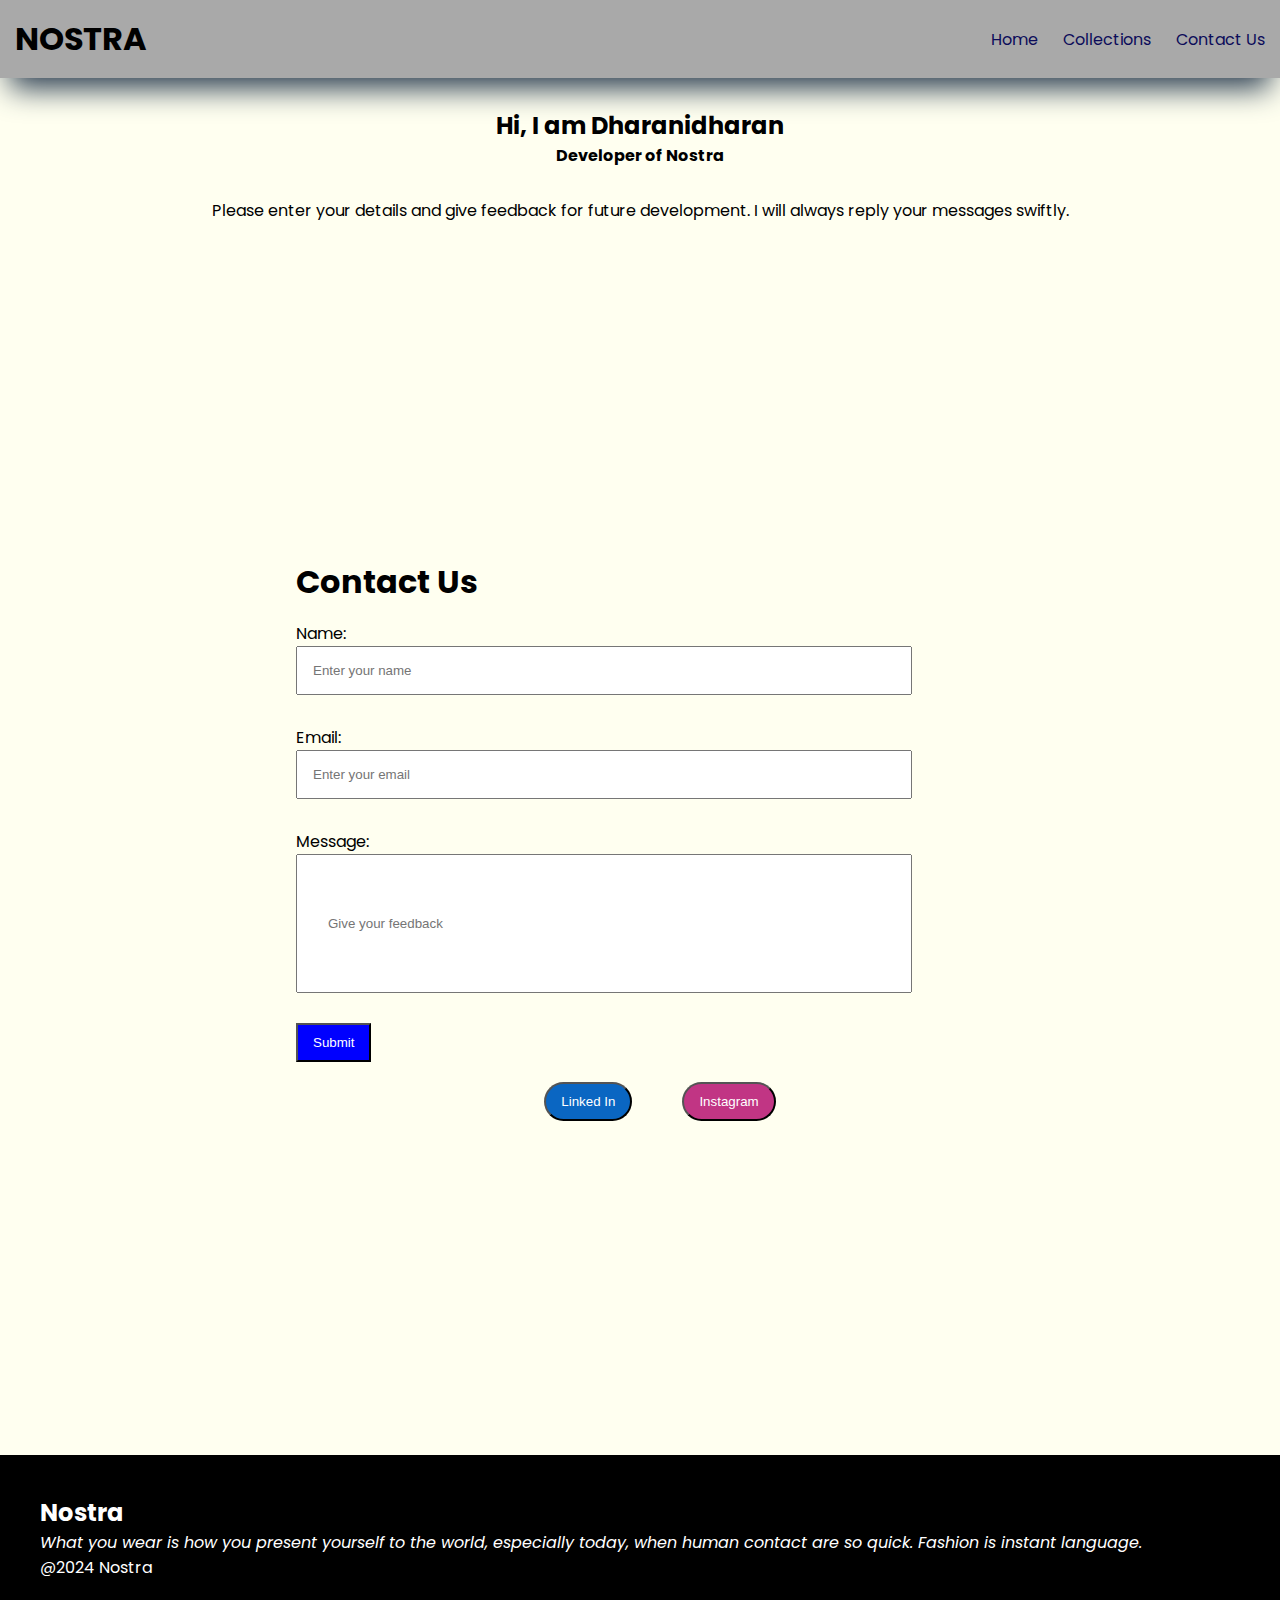
<file: contact.html>
<!DOCTYPE html>
<html lang="en">
<head>
    <meta charset="UTF-8">
    <meta name="viewport" content="width=device-width, initial-scale=1.0">
    <title>Nostra</title>
            <!--Google Fonts-->
        <link rel="preconnect" href="https://fonts.googleapis.com">
        <link rel="preconnect" href="https://fonts.gstatic.com" crossorigin>
        <link href="https://fonts.googleapis.com/css2?family=Poppins:ital,wght@0,100;0,200;0,300;0,400;0,500;0,600;0,700;0,800;0,900;1,100;1,200;1,300;1,400;1,500;1,600;1,700;1,800;1,900&display=swap" rel="stylesheet">
            <!--Css fonts-->
        <link rel="stylesheet" href="style.css">
            <!--Font awesome cdn link-->
            <link rel="stylesheet" href="https://cdnjs.cloudflare.com/ajax/libs/font-awesome/6.5.1/css/all.min.css" integrity="sha512-DTOQO9RWCH3ppGqcWaEA1BIZOC6xxalwEsw9c2QQeAIftl+Vegovlnee1c9QX4TctnWMn13TZye+giMm8e2LwA==" crossorigin="anonymous" referrerpolicy="no-referrer" />

        <script src="index.js" defer></script>
</head>
<body>
    <nav class="navbar">
        <h1>NOSTRA</h1>

        <div class="navbar-links">
            <p class="link1"><a href="index.html">Home</a></p>
            <p class="link2"><a href="collection.html">Collections</a></p>
            <p class="link3"><a href="contact.html">Contact Us</a></p>
        </div>

        <div class="navbar-menu" onclick="shownav()">
            <i style="font-size:24px" class="fa">&#xf0c9;</i> 
        </div>
     </nav>

    <!--SIDE navbar-->
    <div class="side-navbar">
        <p style="text-align: right;" onclick="exitnav()"> &#x2716;</p>
        
        <div class="sidenavbar-links" style="margin-bottom: 30px;">
            <p class="link1"><a href="index.html">Home</a></p>
            <p class="link2"><a href="collection.html">Collections</a></p>
            <p class="link3"><a href="contact.html">Contact Us</a></p>
        </div>
    </div>

    <div class="developer-section">
    <h2>Hi, I am Dharanidharan</h2>

    <h4>
        Developer of Nostra
    </h4>
    
   
    <p>
        Please enter your details and give feedback for future development. I will always reply your messages swiftly.
    </p>
</div>
    
    <form class="contact-form" action="https://formspree.io/f/xdoqzjjl" method="post">
    <div class="Contact-container">
        <div class="Contact">
            <h1>Contact Us</h1>
        </div>

        <div >
            <label>Name:</label><br>
            <input class="Name" type="text"  placeholder="Enter your name"  name="name" required>
        </div>

        <div >
            <label >Email:</label><br>
            <input class="Email"type="email" placeholder="Enter your email" name="email" required> 
        </div>

        <div>
            <label>Message:</label><br>
            <input class="Message" type="text" placeholder="Give your feedback" name="message" required>
        </div>
        <div>
            <input type="hidden" name="_replyto" value="dharanidharannm22it@psnacet.edu.in">
            <button class="submit-button" type="submit">Submit</button>
        </div>
        <div class="socialMedia">
        <div>
            <Button class="LinkedIn"><a href="https://www.linkedin.com/in/n-m-dharani-dharan-a806b4270/">Linked In</a></Button>
        </div>
        <div>
            <button class="Instagram"><a href="https://www.instagram.com/_d_h_a_r_a_n_07/">Instagram</a></button>
        </div> 
    </div>
    </div>
</form>
  
   
            

    <!--FOOTER-->
        <div class="footer">
            <div>
                
                <h2 >Nostra</h2>
                <p>                   <i> What you wear is how you present yourself to the world, especially today, when human contact are so quick. Fashion is instant language.</i>
                </p>
                <div class="icon-container">
                    <i class="fa fa-whatsapp"></i>
                    <i class="fa-brands fab fa-instagram"></i>
                    <i class="fa-brands fab fa-whatsapp"></i>
                    <i class="fa-brands fab fa-twitter"></i>
                
                </div>
                <p>@2024 Nostra</p>
            </div>
            
        </div>
            
       
    

    
    
</body>
</html>
</file>
<file: style.css>
*{
    padding: 0;
    margin: 0;
}

body{
    font-family: 'Poppins', sans-serif;
    background-color: ivory
}

.navbar{
    display: flex;
    justify-content: space-between;
    align-items: center;
    padding: 15px;
    box-shadow: rgb(38, 57, 77) 0px 20px 30px -10px;
    background-color: darkgray
}


.navbar-links{
    display: flex;
    column-gap: 25px;
    

}

.navbar-links a{
    text-decoration: none;
    color: rgb(12, 12, 90);
}

.navbar-links a:hover{
    text-decoration: underline;
    color: ivory;

}

.navbar-menu{
    display: none;
    
}


/*side navbar */
.side-navbar{
    background-color: black;
    width: 50%;
    height: 100%;
    position:fixed; /* fixed at place when user scrolls */
    top: 0;
    left: 0;
    padding:20px;
    color: white;
    transition: 2s;
    left: -60%;

}



.sidenavbar-links a{
    color: white;
    text-decoration: none;
   
}

.sidenavbar-links a:hover{
    text-decoration: underline;
}

.header{
    justify-content: center;
    display: flex;
    gap: 50px;
    padding: 50px;
}

.header img{
    border-radius: 20px;  
   box-shadow: 5px 5px rgb(126, 126, 126);
}

.header-btn{
    padding-left: 20px;
    padding-top: 10px;
    padding-bottom: 10px;
    padding-right: 20px;
    margin-top: 10px;
    border-radius: 10px;
    background-color: black;
}
.header-btn:hover{
    background-color: blue;
    color: white;
}
.header-btn a{
    color: white;
    text-decoration: none;

}
/*service section */

.service{
    padding: 20px;
}
.service-container-1{
    display: flex;
    justify-content: space-between;
    align-items: center;
}
.service-container-2{
    display: flex;
    justify-content: space-between;
    align-items: center;
    gap: 10px;
    margin-top: 25px;
}
.service-container-2 div{
    background-color: rgb(218, 217, 216);
    border-radius: 10px;
    padding: 10px;
    margin-bottom: 30px;
}


/*New arrival section */

.new-arrival{
    display: flex;
    justify-content: space-around;
    flex-wrap: wrap;
}
.new-arrival-container{
    position: relative;
    flex-basis: 20%; 
}

.new-arrival-container img{
   border-radius: 20px;  
   box-shadow: 5px 5px rgb(126, 126, 126);
}
.new-arrival-btn{
    padding-left: 10%;
    padding-right: 10%;
    padding-top: 5%;
    padding-bottom: 5%;
    margin-top: 10px;
    color: black;
    position: absolute;
    top: 40%;
    left:20%;
    border-radius: 20px;
}
.new-arrival-btn:hover{
    background-color: black;
    color: white;
}

/*newsletter*/

.news{
    display: flex;
    flex-direction: column;
    text-align: center;
    margin-top: 20px;
}
.news input{
    padding: 10px;
    width: 80vw;
    margin-top: 10px;
    border: solid black 4px;
    
    border-radius: 10px;
    
}
.news button{
    margin-top: 10px;
    padding: 10px;
    background-color: black;
    color: white;
    border-radius: 10px;
}

.footer{
    margin-top: 20px;
    padding: 40px;
    background-color: black;
    color: white;
}

/*collection page*/

.collection-section{
    margin-top: 10px;
}

.collection-search{
    width: 80%;
    margin-top: 10px;
    padding: 10px;
    border: solid black 5px;
    border-radius: 20px;
    align-items: center;
    margin: auto;
}

.collection-search input{
    border: none;
    background-color: transparent;
    width: 100% ;
}

.collection-search input:focus{
    outline: none;
    
}

.collections{
    display: flex;
    justify-content: space-around;
    flex-wrap: wrap;
    padding: 20px;
    gap: 20px;
   
}

.products{
    flex-basis: 20%;  /*for align 8x8 in correct format*/
    text-align: center;
}
.products img{
    border-radius: 20px;
    box-shadow: 5px 5px rgb(115, 121, 122);
}

/*Contact section */
.Contact-container{
    text-align: center;
    justify-content: center;
    height: 80vh; /* This ensures the container takes up the full height of the viewport */
    display: flex;
    flex-direction: column;
   
    margin-top: 20%;
    margin-bottom: 20%;
    margin-left: 20%;
    margin-right: 20%;
    text-align: left;
    padding-left: 40px;
    
}
.Contact{
    margin-bottom: 15px;
}
.Name,.Email{
    width: 80%;
    padding: 15px;
    margin-bottom: 30px;
}
.Message{
    width: 80%;
    padding-left: 30px;
    padding-top: 60px;
    padding-bottom: 60px;
}

.submit-button{
    margin-top: 30px;
    padding-left: 15px;
    padding-right: 15px;
    padding-top: 10px;
    padding-bottom: 10px;
    background-color: blue;
    color: white;
}

.submit-button:hover{
    background-color: rgb(3, 172, 71);
    color: white;
}

.socialMedia{
    justify-content: center;
    display: flex;
    gap: 50px;
    
}


.LinkedIn{
    margin-top: 20px;
    padding-left: 15px;
    padding-right: 15px;
    padding-top: 10px;
    padding-bottom: 10px; 
    border-radius: 40px;
    background-color: rgb(10, 102, 194);
    
}
.LinkedIn a, .Instagram a{
    text-decoration: none;
    color: white;
}
    
.Instagram{
    margin-top: 20px;
    padding-left: 15px;
    padding-right: 15px;
    padding-top: 10px;
    padding-bottom: 10px;
    border-radius: 40px;
    text-decoration: none;
    background-color: #C13584;
    
}

.developer-section{
    text-align: center;
    margin-top: 30px;
}

.developer-section p{
    margin-top: 30px;
}


/* Media Query */

@media screen and (max-width:600px){
    .navbar-menu{
        display:block;
    }

    .navbar-links{
        display: none;
    }

    .header-img{
        display: none;
    }
    .service-container-1{
        display: none;
    }
    .service-container-2{
        flex-direction: column;
    }
    
    /*social media content in contact list*/
    .socialMedia{
        right: 10%;

    }
}
</file>
